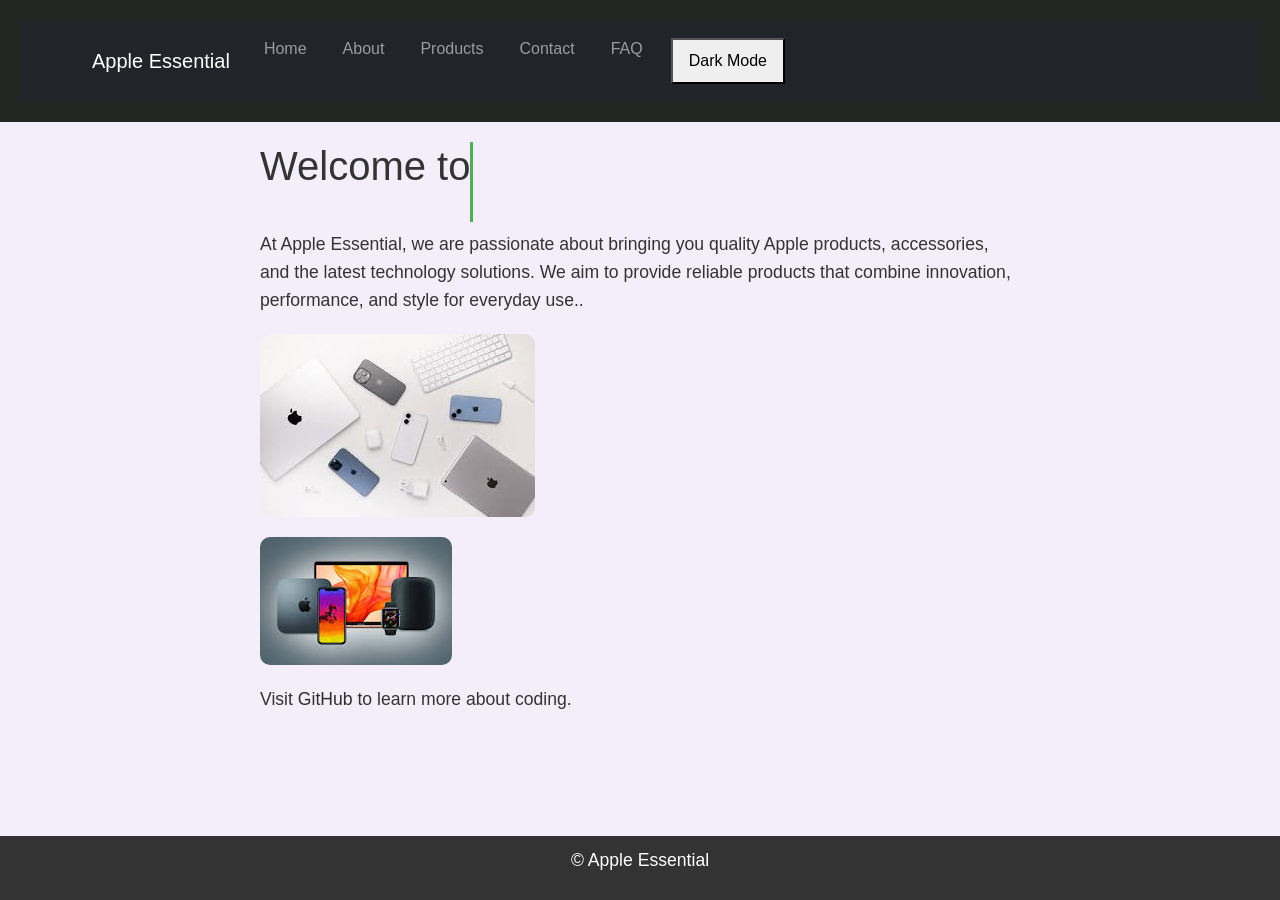
<file: index.html>
<!DOCTYPE html>
<html lang="en">
<head>
 <meta charset="UTF-8">
 <meta name="viewport" content="width=device-width, initial-scale=1.0">
 <title>Apple essential</title>
 <link href="https://cdn.jsdelivr.net/npm/bootstrap@5.3.0/dist/css/bootstrap.min.css" rel="stylesheet">
 <link rel="stylesheet" href="styles.css">
 </head>
 <script src="https://cdn.jsdelivr.net/npm/@popperjs/core@2.11.6/dist/umd/popper.min.js"></script>
<script src="https://cdn.jsdelivr.net/npm/bootstrap@5.3.0/dist/js/bootstrap.min.js"></script>
<body>
<header>
 <nav class="navbar navbar-expand-lg navbar-dark bg-dark">
 <div class="container">
 <a class="navbar-brand" href="index.html">Apple Essential</a>

 <button class="navbar-toggler" type="button" data-bs-toggle="collapse" data-bs-target="#navbarNav">
 <span class="navbar-toggler-icon"></span>
 </button>

 <div class="collapse navbar-collapse" id="navbarNav">
 <ul class="navbar-nav">

 <li class="nav-item">
 <a class="nav-link" href="index.html">Home</a>
 </li>

 <li class="nav-item">
 <a class="nav-link" href="about.html">About</a>
 </li>

 <li class="nav-item">
 <a class="nav-link" href="products.html">Products</a>
</li>

 <li class="nav-item">
 <a class="nav-link" href="contact.html">Contact</a>
 </li>

 <li class="nav-item">
 <a class="nav-link" href="faq.html">FAQ</a>
</li>

 <button id="theme-toggle"> Dark Mode</button>

 </ul>
 </div>
 </div>
 </nav>
</header>

 <main>
   <h1 id="typing-headline"></h1>
 <p>At Apple Essential, we are passionate about bringing you quality Apple products, accessories, and the latest technology solutions. 
We aim to provide reliable products that combine innovation, performance, and style for everyday use..</p>





 <img src="download.jpg" alt="Download"><img src="images.jpg" alt="Image">

 <p>
 Visit <a href="https://github.com">GitHub</a> to learn more about coding.
 </p>
 </main>

 <footer>
 <p>&copy; Apple Essential</p>
 </footer>

 <button id="back-to-top" title="Go to top">&#8593;</button>

<script src="script.js"></script>

</body>
</html>
</file>
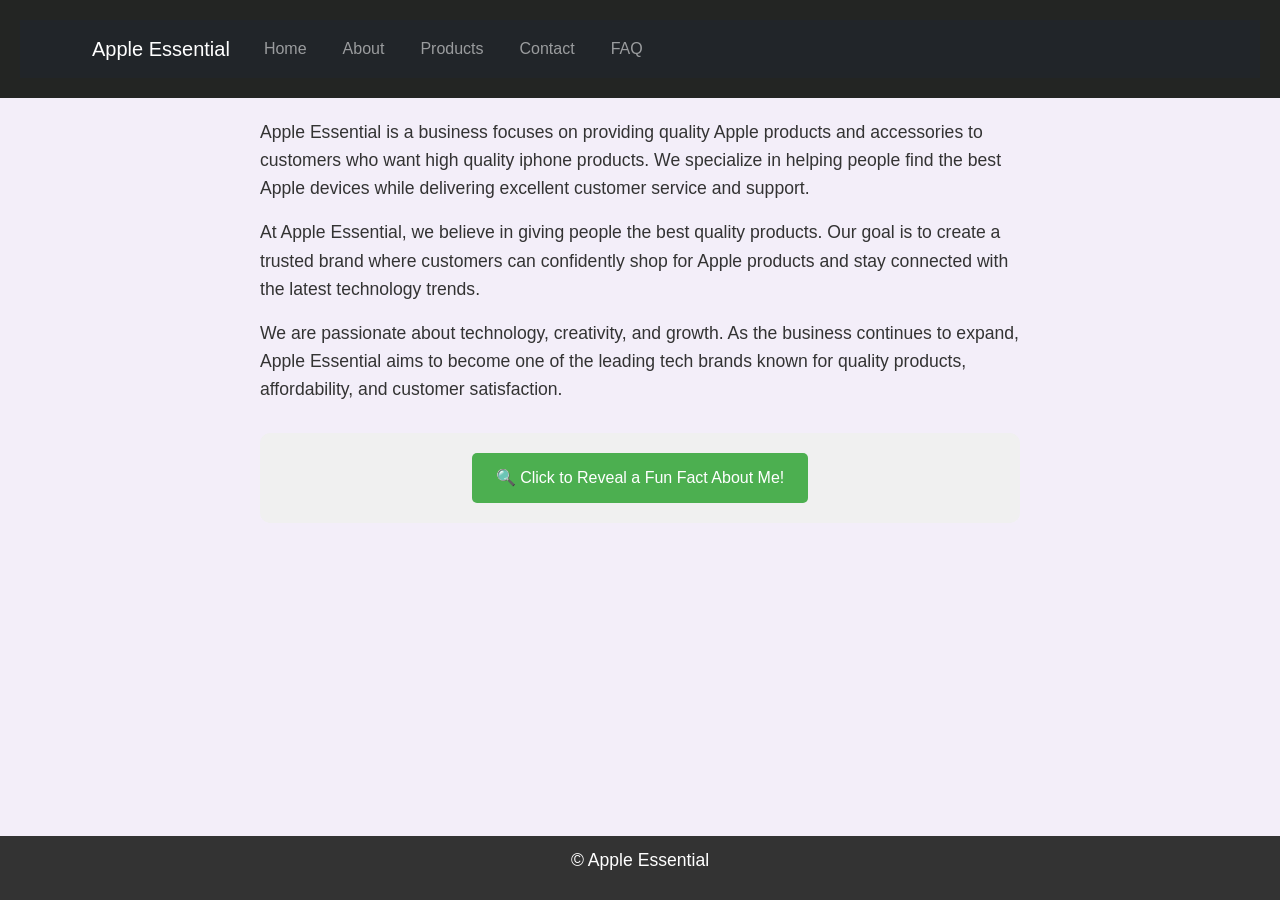
<file: about.html>
<!DOCTYPE html>
<html lang="en">
<head>
 <meta charset="UTF-8">
 <meta name="viewport" content="width=device-width, initial-scale=1.0">
 <title>About Me</title>
 <link href="https://cdn.jsdelivr.net/npm/bootstrap@5.3.0/dist/css/bootstrap.min.css" rel="stylesheet">
 <link rel="stylesheet" href="styles.css">
</head>
<script src="https://cdn.jsdelivr.net/npm/@popperjs/core@2.11.6/dist/umd/popper.min.js"></script>
<script src="https://cdn.jsdelivr.net/npm/bootstrap@5.3.0/dist/js/bootstrap.min.js"></script>
<body>
<header>
 <nav class="navbar navbar-expand-lg navbar-dark bg-dark">
 <div class="container">
 <a class="navbar-brand" href="index.html">Apple Essential</a>

 <button class="navbar-toggler" type="button" data-bs-toggle="collapse" data-bs-target="#navbarNav">
 <span class="navbar-toggler-icon"></span>
 </button>

 <div class="collapse navbar-collapse" id="navbarNav">
 <ul class="navbar-nav">

 <li class="nav-item">
 <a class="nav-link" href="index.html">Home</a>
 </li>

 <li class="nav-item">
 <a class="nav-link" href="about.html">About</a>
 </li>

 <li class="nav-item">
 <a class="nav-link" href="products.html">Products</a>
</li>

 <li class="nav-item">
 <a class="nav-link" href="contact.html">Contact</a>
 </li>

 <li class="nav-item">
 <a class="nav-link" href="faq.html">FAQ</a>
</li>

 </ul>
 </div>
 </div>
 </nav>
</header>
 <main>
 <p>
Apple Essential is a business focuses on providing quality Apple products and accessories to customers who want high quality iphone products. 
We specialize in helping people find the best Apple devices while delivering excellent customer service and support.
</p>

<p>
At Apple Essential, we believe in giving people the best quality products. 
Our goal is to create a trusted brand where customers can confidently shop for Apple products and stay connected with the latest technology trends.
</p>

<p>
We are passionate about technology, creativity, and growth. 
As the business continues to expand, Apple Essential aims to become one of the leading tech brands known for quality products, affordability, and customer satisfaction.
</p>
 

 <div class="fun-fact-container">

<button id="reveal-fact">
🔍 Click to Reveal a Fun Fact About Me!
</button>

<p id="fun-fact" class="hidden-fact">
🎮 I can solve a Rubik's cube in under 2 minutes!
</p>

</div>

 </main>
 <footer>
 <p>&copy; Apple Essential</p>
 </footer>
</body>
</html>
</file>
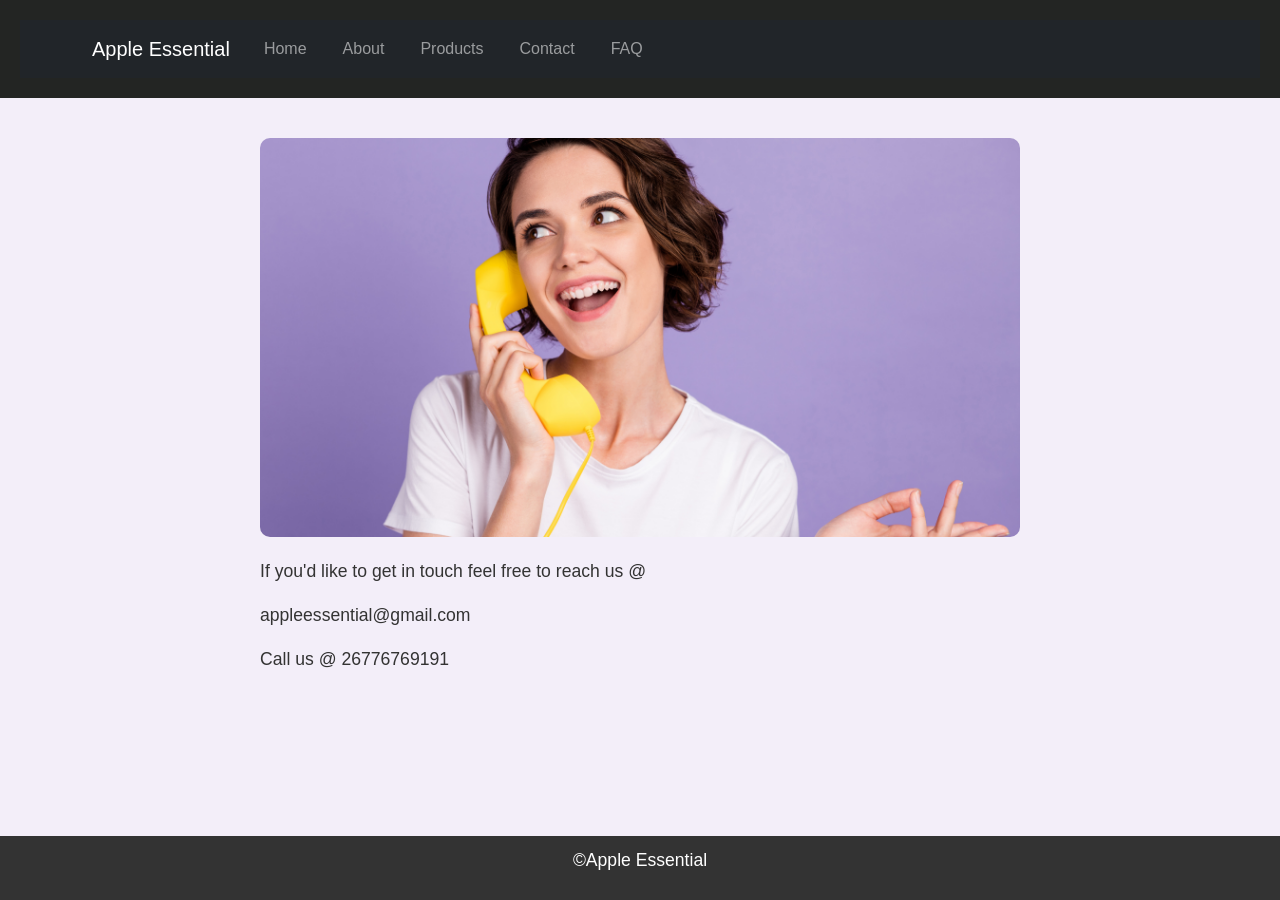
<file: contact.html>
<!DOCTYPE html>
<html lang="en">
<head>
 <meta charset="UTF-8">
 <meta name="viewport" content="width=device-width, initial-scale=1.0">
 <title>Contact Me</title>
 <link href="https://cdn.jsdelivr.net/npm/bootstrap@5.3.0/dist/css/bootstrap.min.css" rel="stylesheet">
<link rel="stylesheet" href="styles.css">
</head>
<script src="https://cdn.jsdelivr.net/npm/@popperjs/core@2.11.6/dist/umd/popper.min.js"></script>
<script src="https://cdn.jsdelivr.net/npm/bootstrap@5.3.0/dist/js/bootstrap.min.js"></script>
<body>
<header>
 <nav class="navbar navbar-expand-lg navbar-dark bg-dark">
 <div class="container">
 <a class="navbar-brand" href="index.html">Apple Essential</a>

 <button class="navbar-toggler" type="button" data-bs-toggle="collapse" data-bs-target="#navbarNav">
 <span class="navbar-toggler-icon"></span>
 </button>

 <div class="collapse navbar-collapse" id="navbarNav">
 <ul class="navbar-nav">

 <li class="nav-item">
 <a class="nav-link" href="index.html">Home</a>
 </li>

 <li class="nav-item">
 <a class="nav-link" href="about.html">About</a>
 </li>

 <li class="nav-item">
 <a class="nav-link" href="products.html">Products</a>
</li>

 <li class="nav-item">
 <a class="nav-link" href="contact.html">Contact</a>
 </li>

 <li class="nav-item">
 <a class="nav-link" href="faq.html">FAQ</a>
</li>

 </ul>
 </div>
 </div>
 </nav>
</header>
 <main>

    <img src="contact image.webp">
 <p>If you'd like to get in touch feel free to reach us @ </p>
    <p> appleessential@gmail.com</p>
    <p>Call us @ 26776769191</p>
 </main>
 <footer>
 <p>&copy;Apple Essential</p>
 </footer>
</body>
</html>
</file>
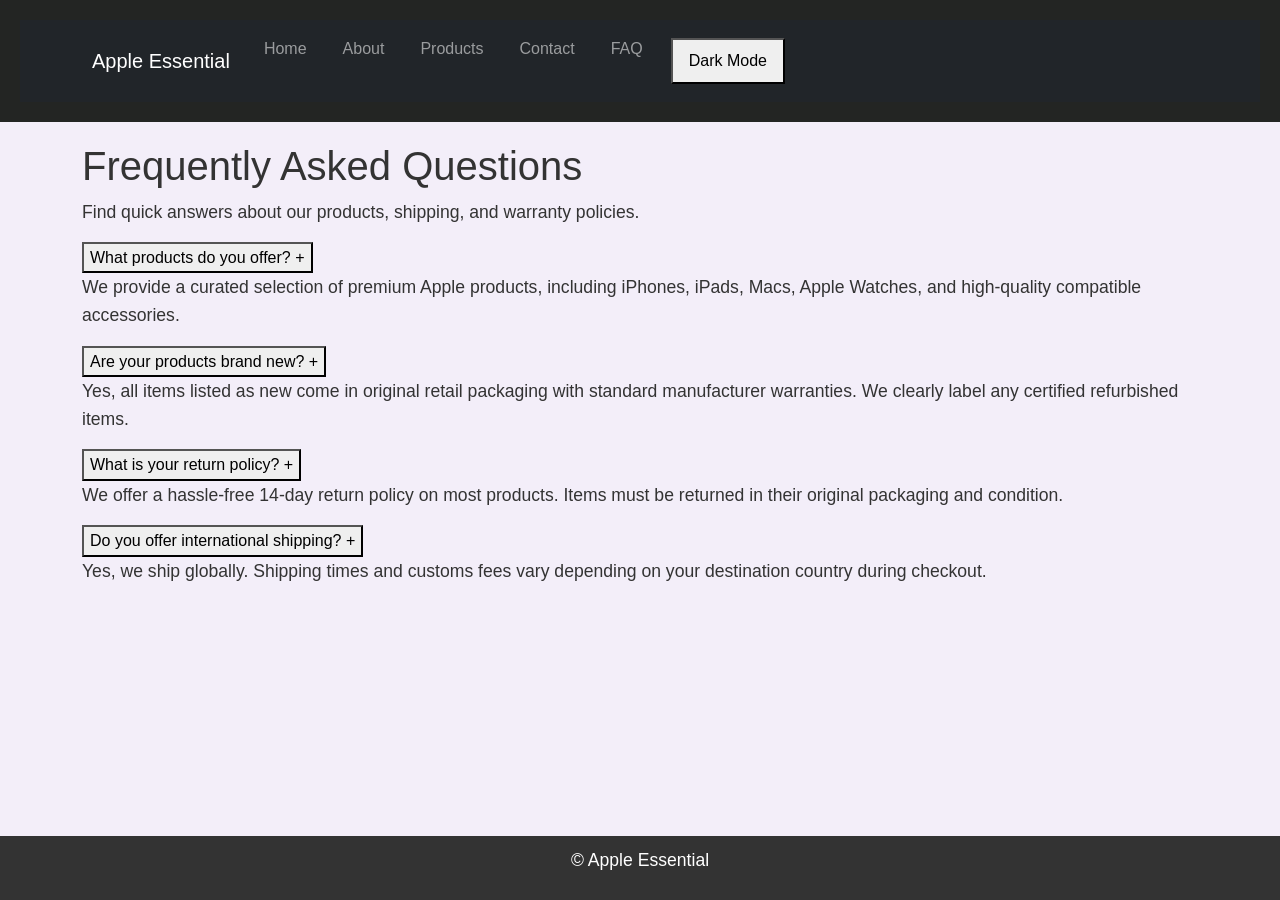
<file: faq.html>
<!DOCTYPE html>
<html lang="en">
<head>
 <meta charset="UTF-8">
 <meta name="viewport" content="width=device-width, initial-scale=1.0">
 <title>Apple essential</title>
 <link href="https://cdn.jsdelivr.net/npm/bootstrap@5.3.0/dist/css/bootstrap.min.css" rel="stylesheet">
 <link rel="stylesheet" href="styles.css">
 </head>
 <script src="https://cdn.jsdelivr.net/npm/@popperjs/core@2.11.6/dist/umd/popper.min.js"></script>
<script src="https://cdn.jsdelivr.net/npm/bootstrap@5.3.0/dist/js/bootstrap.min.js"></script>
<body>
<header>
 <nav class="navbar navbar-expand-lg navbar-dark bg-dark">
 <div class="container">
 <a class="navbar-brand" href="index.html">Apple Essential</a>

 <button class="navbar-toggler" type="button" data-bs-toggle="collapse" data-bs-target="#navbarNav">
 <span class="navbar-toggler-icon"></span>
 </button>

 <div class="collapse navbar-collapse" id="navbarNav">
 <ul class="navbar-nav">

 <li class="nav-item">
 <a class="nav-link" href="index.html">Home</a>
 </li>

 <li class="nav-item">
 <a class="nav-link" href="about.html">About</a>
 </li>

 <li class="nav-item">
 <a class="nav-link" href="products.html">Products</a>
</li>

 <li class="nav-item">
 <a class="nav-link" href="contact.html">Contact</a>
 </li>

 <li class="nav-item">
 <a class="nav-link" href="faq.html">FAQ</a>
</li>

 <button id="theme-toggle"> Dark Mode</button>

 </ul>
 </div>
 </div>
 </nav>
</header>

    <!-- Main Content -->
   
    <main class="container">
        <h1 class="page-title">Frequently Asked Questions</h1>
        <p class="page-subtitle">Find quick answers about our products, shipping, and warranty policies.</p>

        <!-- Accordion FAQ Structure -->
        <div class="faq-accordion">
            
        <div class="faq-item">
        <button class="faq-question">What products do you offer? <span class="icon">+</span></button>
         <div class="faq-answer">
       <p>We provide a curated selection of premium Apple products, including iPhones, iPads, Macs, Apple Watches, and high-quality compatible accessories.</p>
         </div>
     </div>

         <div class="faq-item">
        <button class="faq-question">Are your products brand new? <span class="icon">+</span></button>
         <div class="faq-answer">
        <p>Yes, all items listed as new come in original retail packaging with standard manufacturer warranties. We clearly label any certified refurbished items.</p>
             </div>
            </div>

            <div class="faq-item">
                <button class="faq-question">What is your return policy? <span class="icon">+</span></button>
                <div class="faq-answer">
                    <p>We offer a hassle-free 14-day return policy on most products. Items must be returned in their original packaging and condition.</p>
                </div>
            </div>

            <div class="faq-item">
                <button class="faq-question">Do you offer international shipping? <span class="icon">+</span></button>
                <div class="faq-answer">
                    <p>Yes, we ship globally. Shipping times and customs fees vary depending on your destination country during checkout.</p>
                </div>
            </div>

        </div>
    </main>

    <!-- Footer Section -->
    <footer>
        <p>&copy; Apple Essential</p>
    </footer>

    <script src="script.js"></script>
</body>
</html>
</file>
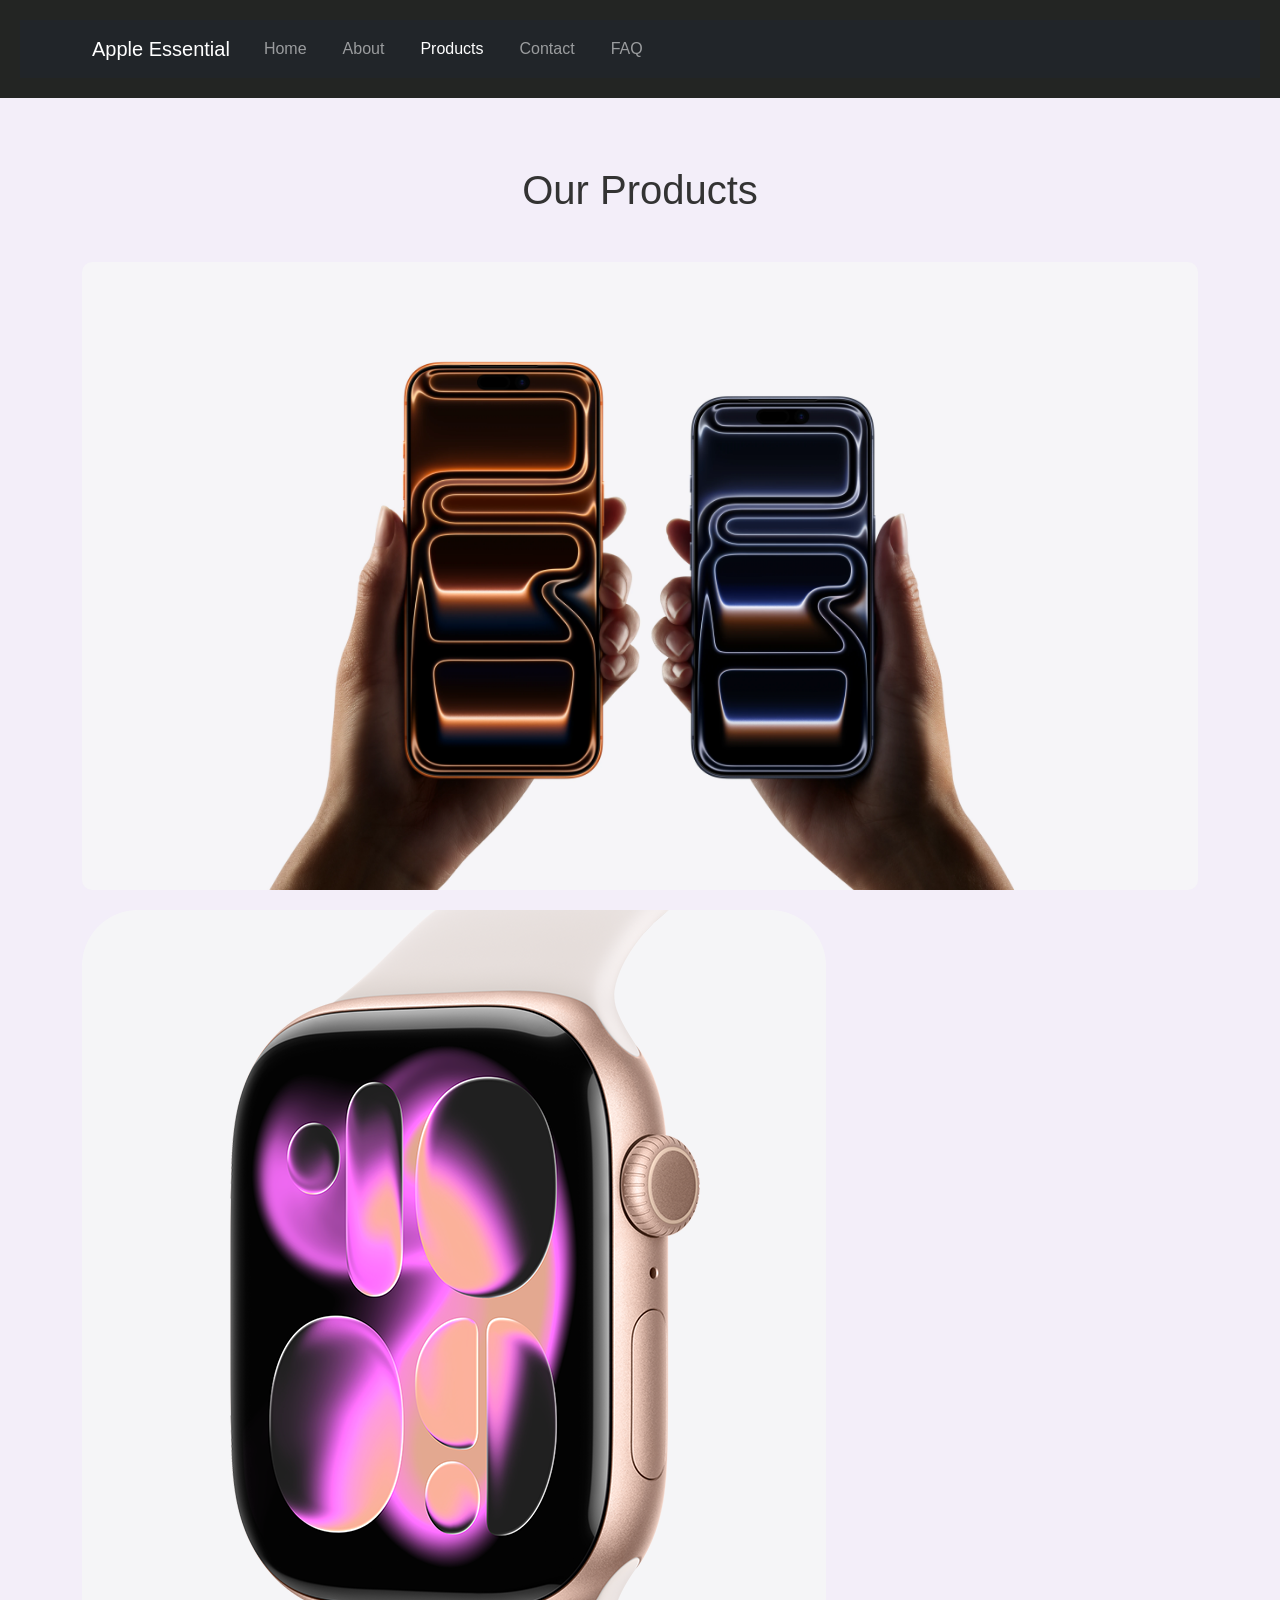
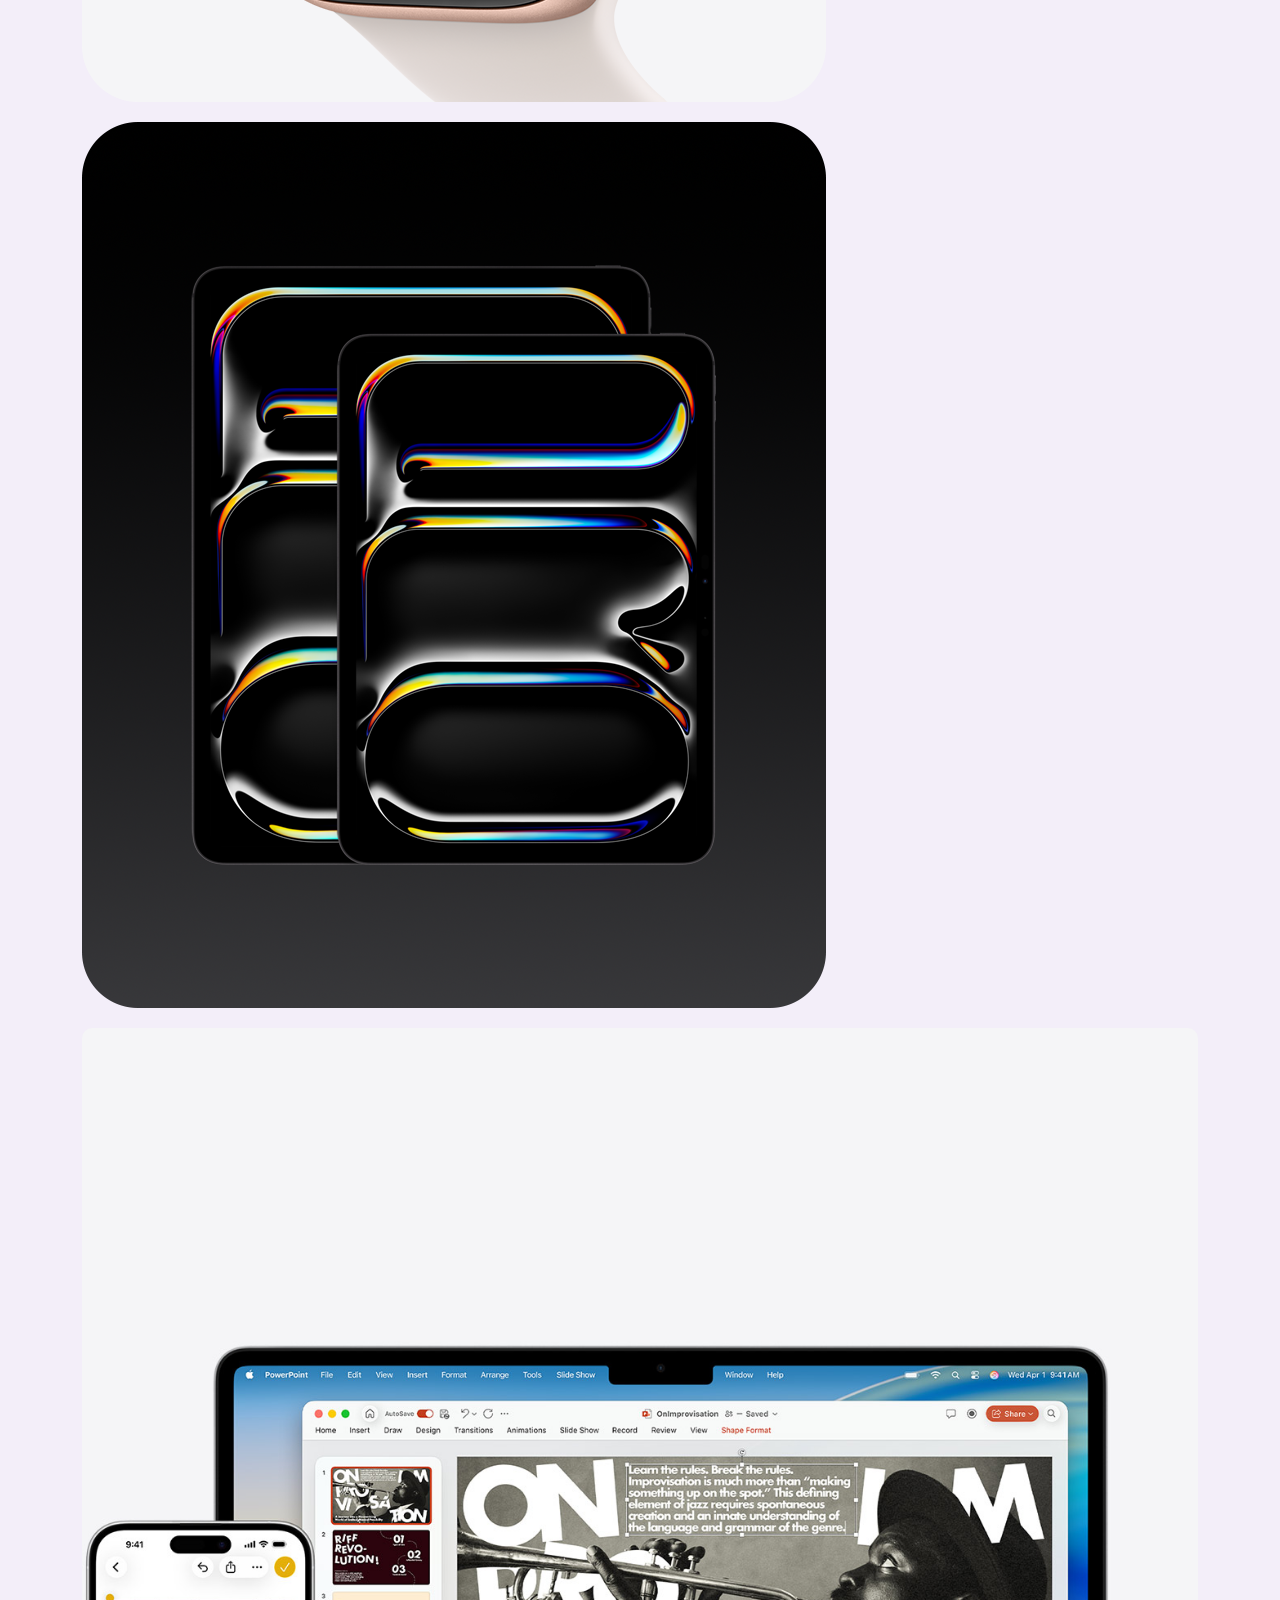
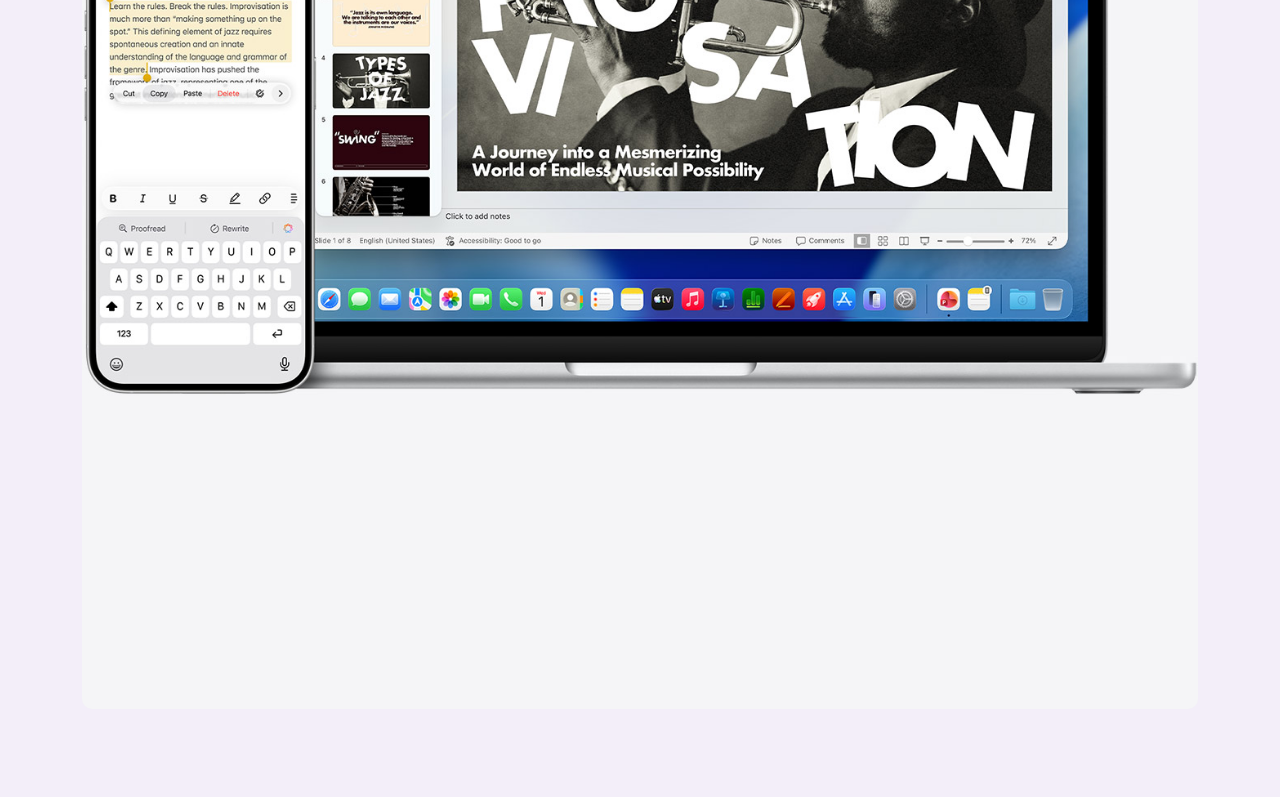
<file: products.html>
<!DOCTYPE html>
<html lang="en">
<head>
 <meta charset="UTF-8">
 <meta name="viewport" content="width=device-width, initial-scale=1.0">
 <title>Products - Apple Essential</title>

 <!-- Bootstrap CSS -->
 <link href="https://cdn.jsdelivr.net/npm/bootstrap@5.3.0/dist/css/bootstrap.min.css" rel="stylesheet">

 <!-- Custom CSS -->
 <link rel="stylesheet" href="styles.css">
</head>

<body>

<header>
 <nav class="navbar navbar-expand-lg navbar-dark bg-dark">

  <div class="container">

   <a class="navbar-brand" href="index.html">Apple Essential</a>

   <button class="navbar-toggler" type="button" data-bs-toggle="collapse" data-bs-target="#navbarNav">
    <span class="navbar-toggler-icon"></span>
   </button>

   <div class="collapse navbar-collapse" id="navbarNav">

    <ul class="navbar-nav">

     <li class="nav-item">
      <a class="nav-link" href="index.html">Home</a>
     </li>

     <li class="nav-item">
      <a class="nav-link" href="about.html">About</a>
     </li>

     <li class="nav-item">
      <a class="nav-link active" href="products.html">Products</a>
     </li>

     <li class="nav-item">
      <a class="nav-link" href="contact.html">Contact</a>
     </li>

     <li class="nav-item">
 <a class="nav-link" href="faq.html">FAQ</a>
</li>

    </ul>

   </div>

  </div>

 </nav>
</header>

<main class="container my-5">

 <h1 class="text-center mb-5">Our Products</h1>



 <img src="17 pro.webp">

 <img src="apple watch.png">

    <img src="ipad.png">

    <img src="mac.jpg">
</file>
<file: styles.css>
body {
 font-family: Arial, sans-serif;
 color: #333;
 background-color: #e9e1f48b;
 margin: 0;
 padding: 0;
 line-height: 1.6;
 transition: background-color 0.3s, color 0.3s;
}

header {
 background-color: #232523;
 color: white;
 padding: 20px;
 text-align: center;
}

header h1 {
 margin: 0;
}

nav a {
 color: white;
 text-decoration: none;
 margin: 0 10px;
}

nav a:hover {
 text-decoration: underline;
}

main {
 padding: 20px;
 max-width: 800px;
 margin: 0 auto;
}

main img {
 max-width: 100%;
 height: auto;
 display: block;
 margin: 20px 0;
}

footer {
 background-color: #333;
 color: white;
 text-align: center;
 padding: 10px;
 position: fixed;
 bottom: 0;
 width: 100%;
}

p {
 font-size: 1.1em;
}

a {
 color: #2d2f2d;
 text-decoration: none;
}

a:hover {
 text-decoration: underline;
}

img {
 border-radius: 10px;
}

main a[href^="mailto:"] {
 color: #ff5722;
 font-weight: bold;
}

body.dark-mode {
 background-color: #333333;
 color: #f9f9f9;
}

body.dark-mode nav {
 background-color: #222222;
}

#theme-toggle {
 padding: 8px 16px;
 cursor: pointer;
 margin: 10px;
}

#typing-headline {
 min-height: 80px;
 border-right: 3px solid #4CAF50;
 display: inline-block;
 animation: blink 0.75s step-end infinite;
}

@keyframes blink {

 from, to {
  border-color: transparent;
 }

 50% {
  border-color: #4CAF50;
 }

}

#back-to-top {
 display: none;
 position: fixed;
 bottom: 20px;
 right: 20px;
 background-color: #4CAF50;
 color: white;
 width: 50px;
 height: 50px;
 border-radius: 50%;
 border: none;
 font-size: 24px;
 cursor: pointer;
 box-shadow: 2px 2px 10px rgba(0,0,0,0.2);
 transition: background-color 0.3s;
}

#back-to-top:hover {
 background-color: #45a049;
}

.fun-fact-container {
 margin: 30px 0;
 padding: 20px;
 background-color: #f0f0f0;
 border-radius: 10px;
 text-align: center;
}

#reveal-fact {
 background-color: #4CAF50;
 color: white;
 border: none;
 padding: 12px 24px;
 font-size: 16px;
 border-radius: 5px;
 cursor: pointer;
 transition: background-color 0.3s;
}

#reveal-fact:hover {
 background-color: #545c55;
}

.hidden-fact {
 display: none;
 font-size: 18px;
 margin-top: 20px;
 padding: 15px;
 background-color: white;
 border-radius: 5px;
 animation: fadeIn 0.5s;
}

.hidden-fact.show {
 display: block;
}

@keyframes fadeIn {

 from {
  opacity: 0;
  transform: translateY(-10px);
 }

 to {
  opacity: 1;
  transform: translateY(0);
 }

}
</file>
